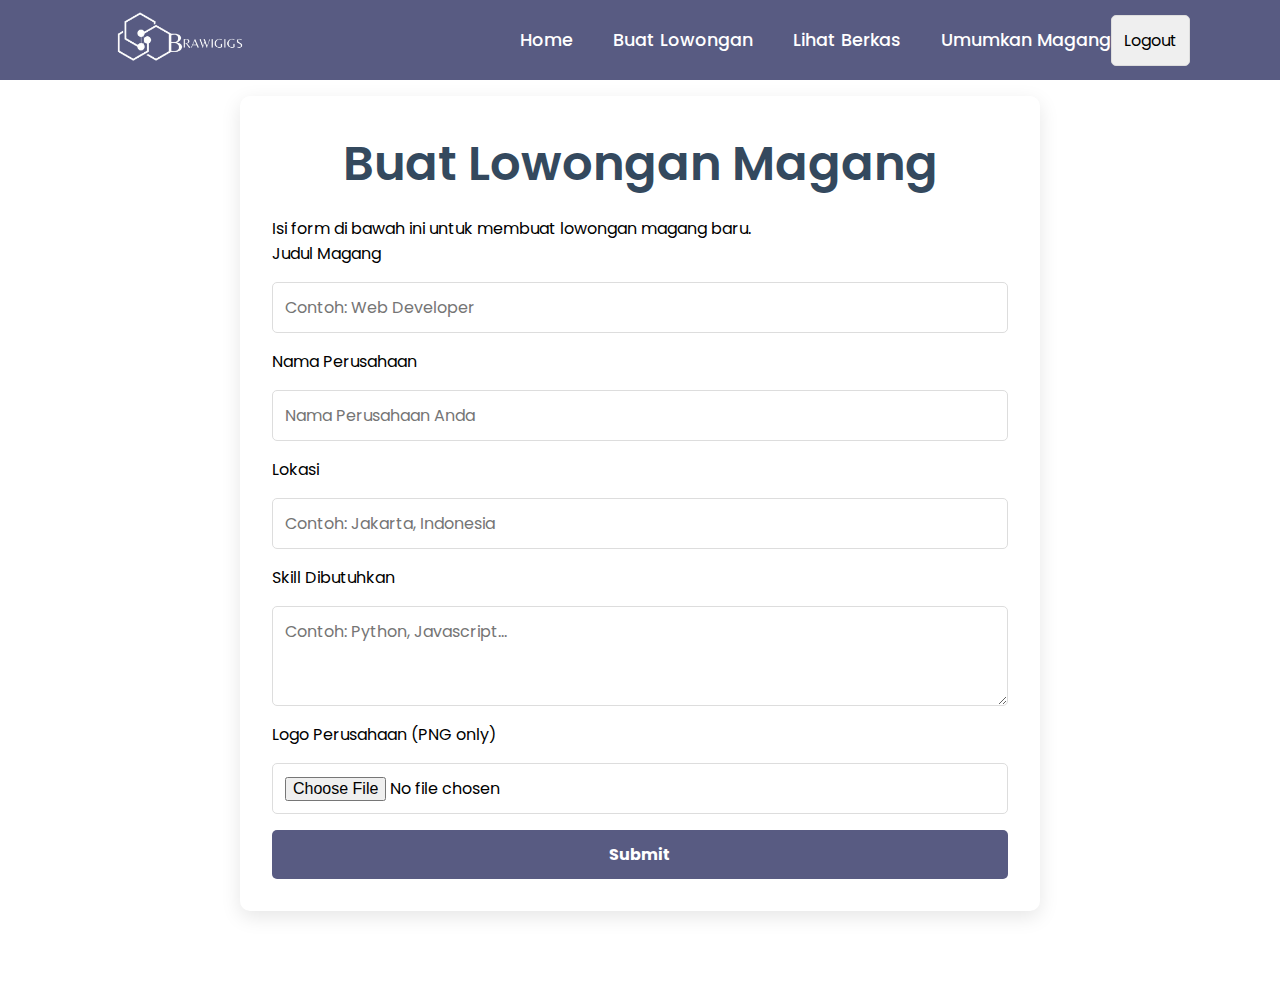
<file: html/buatmagang.html>
<!DOCTYPE html>
<html lang="en">
  <head>
    <meta charset="UTF-8" />
    <meta name="viewport" content="width=device-width, initial-scale=1.0" />
    <title>Buat Lowongan Magang</title>
    <link rel="stylesheet" href="../css/buatmagang.css" />
    <link
      href="https://fonts.googleapis.com/css2?family=Poppins:wght@300;400;600;700&display=swap"
      rel="stylesheet"
    />
    <link
      href="https://cdn.jsdelivr.net/npm/boxicons@2.1.2/css/boxicons.min.css"
      rel="stylesheet"
    />
  </head>
  <body>
    <header>
      <div id="navbar" class="obj-width">
        <a href="homepage.html"
          ><img class="logo" id="logo" src="../asset/logo.png" alt=""
        /></a>
        <ul id="menu">
          <li><a href="homepageperusahaan.php">Home</a></li>
          <li><a href="buatmagang.html">Buat Lowongan</a></li>
          <li><a href="lihatberkas.php">Lihat Berkas</a></li>
          <li><a href="umumkanmagang.php">Umumkan Magang</a></li>
          <button id="login-navbar-btn" href="../index.html">Logout</button>
        </ul>

        <i id="bar" class="bx bx-menu"></i>
      </div>
    </header>
    <!DOCTYPE html>
    <html lang="en">
      <head>
        <meta charset="UTF-8" />
        <meta name="viewport" content="width=device-width, initial-scale=1.0" />
        <title>Buat Lowongan Magang</title>
        <link rel="stylesheet" href="../css/buatmagang.css" />
      </head>
      <body>
        <header>
          <div id="navbar" class="obj-width">
            <a href="homepage.html"
              ><img class="logo" src="../asset/logo.png" alt="Logo"
            /></a>
            <ul id="menu">
              <li><a href="homepageperusahaan.php">Home</a></li>
              <li><a href="buatmagang.php">Buat Lowongan</a></li>
              <li><a href="lihatberkas.php">Lihat Berkas</a></li>
              <li><a href="umumkanmagang.php">Umumkan Magang</a></li>
              <button onclick="window.location.href='../index.html'">
                Logout
              </button>
            </ul>
          </div>
        </header>

        <!DOCTYPE html>
        <html lang="en">
          <head>
            <meta charset="UTF-8" />
            <meta
              name="viewport"
              content="width=device-width, initial-scale=1.0"
            />
            <title>Buat Lowongan Magang</title>
            <link rel="stylesheet" href="../css/buatmagang.css" />
          </head>
          <body>
            <header>
              <div id="navbar" class="obj-width">
                <a href="homepage.html"
                  ><img class="logo" src="../asset/logo.png" alt="Logo"
                /></a>
                <ul id="menu">
                  <li><a href="homepageperusahaan.php">Home</a></li>
                  <li><a href="buatmagang.php">Buat Lowongan</a></li>
                  <li><a href="lihatberkas.php">Lihat Berkas</a></li>
                  <li><a href="umumkanmagang.php">Umumkan Magang</a></li>
                  <button onclick="window.location.href='../index.html'">
                    Logout
                  </button>
                </ul>
              </div>
            </header>

            <section class="form-section">
              <div class="form-container">
                <h1>Buat Lowongan Magang</h1>
                <p>Isi form di bawah ini untuk membuat lowongan magang baru.</p>
                <form
                  action="../php/Magang.php"
                  method="POST"
                  enctype="multipart/form-data"
                >
                  <label for="job-title">Judul Magang</label>
                  <input
                    type="text"
                    id="job-title"
                    name="job-title"
                    placeholder="Contoh: Web Developer"
                    required
                  />

                  <label for="company-name">Nama Perusahaan</label>
                  <input
                    type="text"
                    id="company-name"
                    name="company-name"
                    placeholder="Nama Perusahaan Anda"
                    required
                  />

                  <label for="location">Lokasi</label>
                  <input
                    type="text"
                    id="location"
                    name="location"
                    placeholder="Contoh: Jakarta, Indonesia"
                    required
                  />

                  <label for="requirements">Skill Dibutuhkan</label>
                  <textarea
                    id="requirements"
                    name="requirements"
                    placeholder="Contoh: Python, Javascript..."
                    required
                  ></textarea>

                  <label for="logo_url">Logo Perusahaan (PNG only)</label>
                  <input
                    type="file"
                    id="logo_url"
                    name="logo_url"
                    accept=".png"
                    required
                  />

                  <button type="submit" class="submit-btn">Submit</button>
                </form>
              </div>
            </section>
          </body>
        </html>
      </body>
    </html>
  </body>
</html>
</file>
<file: css/buatmagang.css>
* {
  margin: 0;
  padding: 0;
  box-sizing: border-box;
  font-family: "Poppins", sans-serif;
}

body {
  position: relative;
}

h1 {
  font-size: 3rem;
  font-weight: 600;
}

h2 {
  font-size: 2rem;
  font-weight: 600;
  line-height: 60px;
}

h3 {
  font-size: 1.2rem;
  padding-bottom: 1rem;
  font-weight: 500;
}

#login-navbar-btn {
  margin-left: 40px;
  background: #fff;
  color: #44476a;
  padding: 9px 30px;
  border-radius: 20px;
  font-size: 1.2rem;
  font-weight: 600;
  box-shadow: none;
  border: none;
}

#search-btn {
  text-decoration: none;
  background-color: #44476a;
  color: white;
  padding: 9px 30px;
  border-radius: 20px;
  cursor: pointer;
}

.sec-space {
  padding: 4rem 0;
}
.extra-space {
  padding-top: 8rem;
}

.obj-width {
  max-width: 1100px;
  margin: auto;
}

/* Navbar */

header {
  background-color: #585b82;
  position: fixed;
  top: 0;
  right: 0;
  width: 100%;
  z-index: 999;
}

#menu {
  display: flex;
  justify-content: flex-end;
  align-items: center;
  list-style: none;
}

#menu li a {
  color: #fff;
}

#navbar .logo {
  height: 100px;
  width: auto;
  align-items: center;
}

#navbar {
  display: flex;
  justify-content: space-between;
  align-items: center;
  height: 80px;
}

#menu li a {
  color: #fff;
  text-decoration: none;
  margin-left: 40px;
  font-size: 1.1rem;
  font-weight: 500;
}

#login-navbar-btn {
  margin-left: 40px;
  background: #fff;
  color: #585b82;
  padding: 9px 30px;
  border-radius: 20px;
  font-size: 1.2rem;
  font-weight: 600;
  box-shadow: none;
  border: none;
  transition: all 0.3s ease;
}

#login-navbar-btn:hover {
  background: #585b82;
  color: #fff;
  transform: scale(1.05);
}

#login-navbar-btn:active {
  background: #333c56;
  color: #fff;
  transform: scale(0.98);
}

#bar {
  color: #fff;
  display: none;
}

.form-section {
  padding: 6rem 0;
  background: white;
}

.form-container {
  max-width: 800px;
  margin: auto;
  background: #ffffff;
  padding: 2rem;
  border-radius: 10px;
  box-shadow: 0 6px 20px rgba(0, 0, 0, 0.1);
}

h1 {
  text-align: center;
  margin-bottom: 1rem;
  color: #34495e;
}

form {
  display: flex;
  flex-direction: column;
  gap: 1rem;
}

input,
textarea,
button {
  font-size: 1rem;
  padding: 0.75rem;
  border: 1px solid #ddd;
  border-radius: 5px;
}

textarea {
  min-height: 100px;
  resize: vertical;
}

.submit-btn {
  background: #585b82;
  color: white;
  border: none;
  cursor: pointer;
  font-weight: bold;
  transition: all 0.3s ease-in-out;
}

.submit-btn:hover {
  background: #2c3e50;
}
</file>
